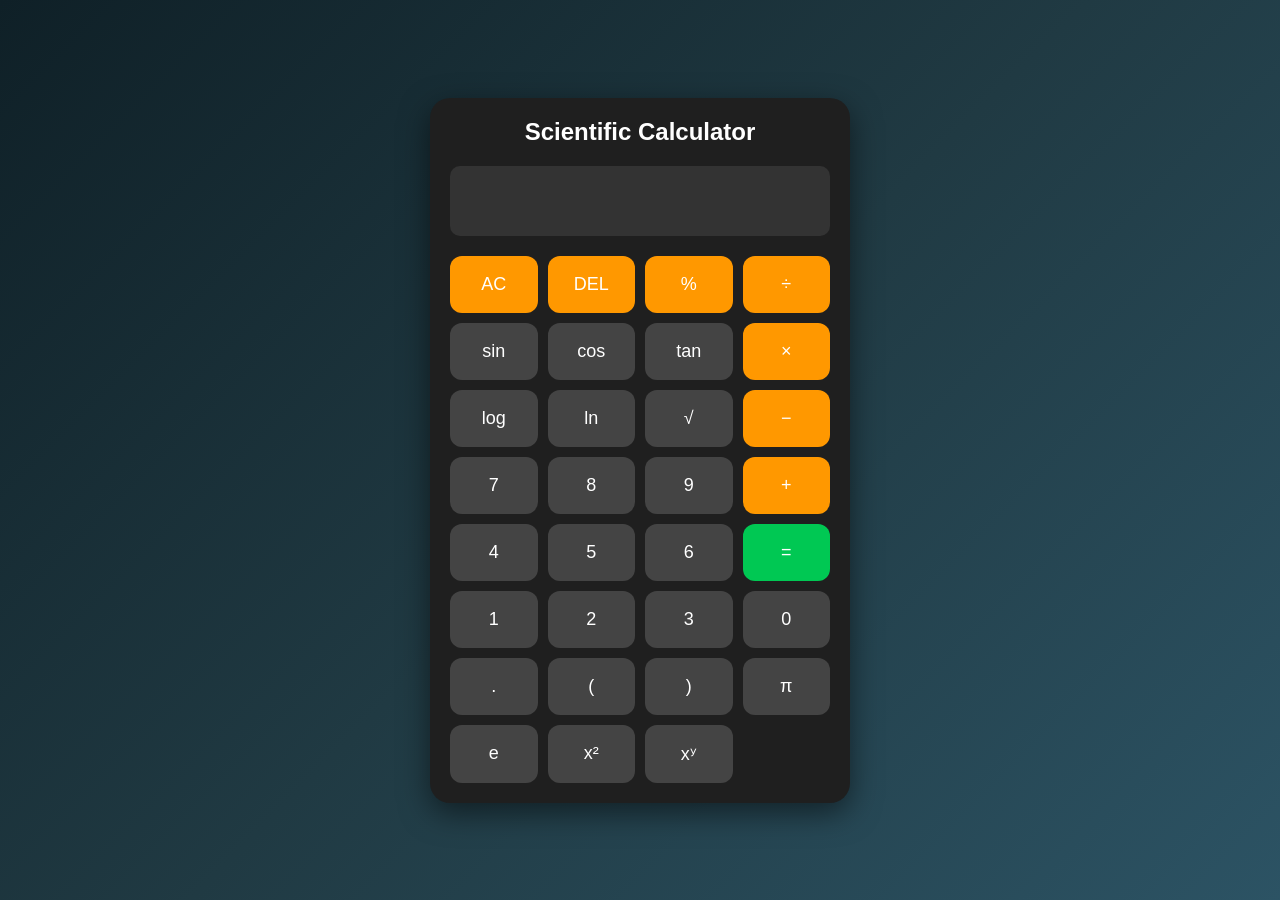
<file: calculator/index.html>
<!DOCTYPE html>
<html lang="en">
<head>
<meta charset="UTF-8">
<meta name="viewport" content="width=device-width, initial-scale=1.0">
<title>Scientific Calculator</title>

<link rel="stylesheet" href="style.css">

</head>
<body>

<div class="calculator">

    <h2>Scientific Calculator</h2>

    <input type="text" id="display" readonly>

    <div class="buttons">

        <button class="operator" onclick="clearDisplay()">AC</button>
        <button class="operator" onclick="deleteLast()">DEL</button>
        <button class="operator" onclick="append('%')">%</button>
        <button class="operator" onclick="append('/')">÷</button>

        <button onclick="scientific('sin(')">sin</button>
        <button onclick="scientific('cos(')">cos</button>
        <button onclick="scientific('tan(')">tan</button>
        <button class="operator" onclick="append('*')">×</button>

        <button onclick="scientific('log(')">log</button>
        <button onclick="scientific('ln(')">ln</button>
        <button onclick="scientific('sqrt(')">√</button>
        <button class="operator" onclick="append('-')">−</button>

        <button onclick="append('7')">7</button>
        <button onclick="append('8')">8</button>
        <button onclick="append('9')">9</button>
        <button class="operator" onclick="append('+')">+</button>

        <button onclick="append('4')">4</button>
        <button onclick="append('5')">5</button>
        <button onclick="append('6')">6</button>
        <button class="equal" rowspan="2" onclick="calculate()">=</button>

        <button onclick="append('1')">1</button>
        <button onclick="append('2')">2</button>
        <button onclick="append('3')">3</button>

        <button onclick="append('0')">0</button>
        <button onclick="append('.')">.</button>
        <button onclick="append('(')">(</button>
        <button onclick="append(')')">)</button>

        <button onclick="append('Math.PI')">π</button>
        <button onclick="append('Math.E')">e</button>
        <button onclick="append('**2')">x²</button>
        <button onclick="append('**')">xʸ</button>

    </div>

</div>

<script src="script.js"></script>

</body>
</html>
</file>
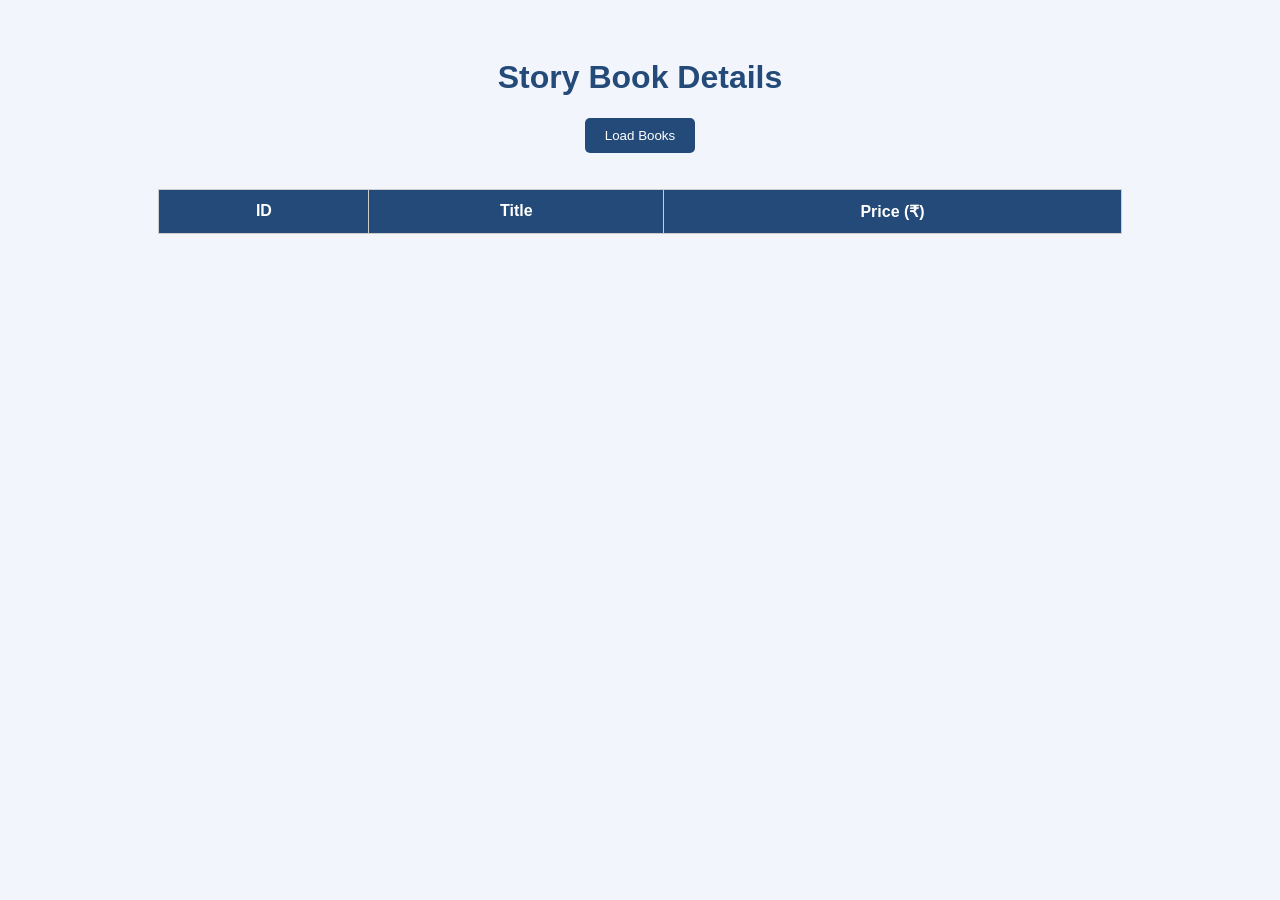
<file: hypo book/index.html>
<!DOCTYPE html>
<html>
<head>
    <title>Book Details</title>
    <link rel="stylesheet" href="style.css">
</head>
<body>

    <h1>Story Book Details</h1>

    <button id="loadBooks">Load Books</button>

    <p id="message"></p>

    <table>
        <thead>
            <tr>
                <th>ID</th>
                <th>Title</th>
                <th>Price (₹)</th>
            </tr>
        </thead>
        <tbody id="bookTable">
        </tbody>
    </table>

    <script src="https://code.jquery.com/jquery-3.7.1.min.js"></script>
    <script src="script.js"></script>

</body>
</html>
</file>
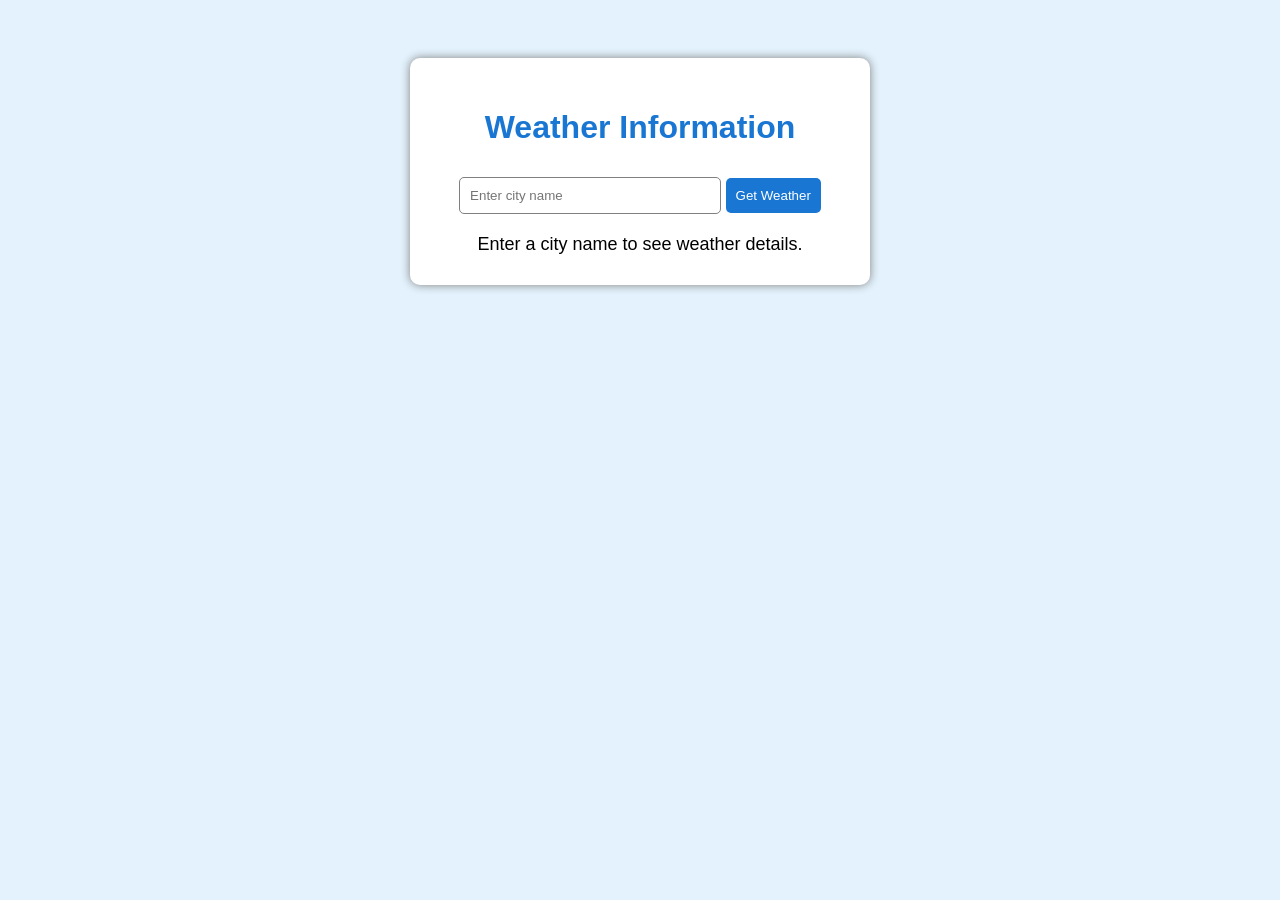
<file: hypo weather/index.html>
<!DOCTYPE html>
<html lang="en">
<head>
    <meta charset="UTF-8">
    <title>Weather Information</title>
    <link rel="stylesheet" href="style.css">
</head>
<body>

    <div class="container">
        <h1>Weather Information</h1>

        <input type="text" id="city"
               placeholder="Enter city name">

        <button onclick="getWeather()">Get Weather</button>

        <div id="weatherData">
            Enter a city name to see weather details.
        </div>
    </div>

    <script src="script.js"></script>
</body>
</html>
</file>
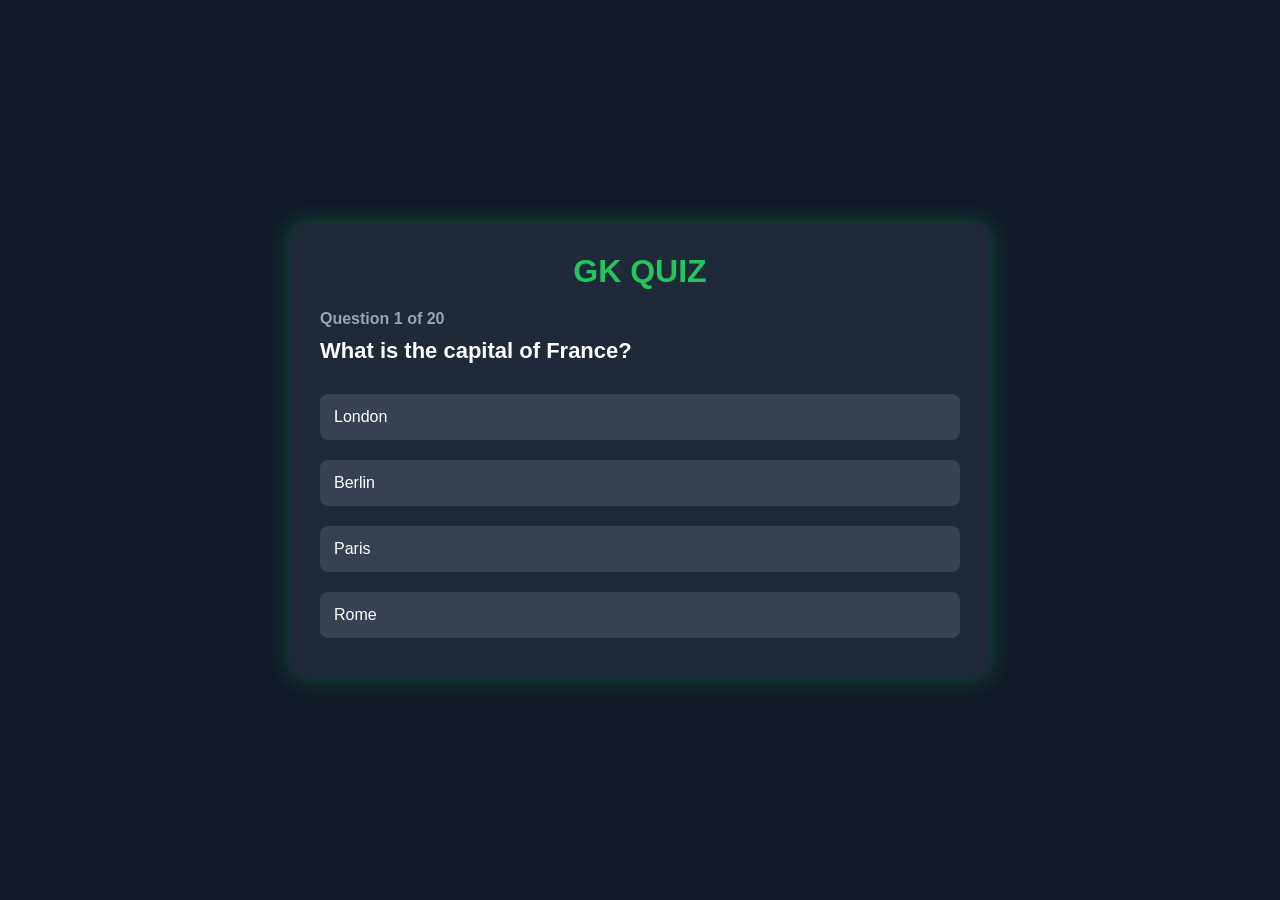
<file: quiz.html>
<!DOCTYPE html>
<html lang="en">
<head>
<meta charset="UTF-8">
<meta name="viewport" content="width=device-width, initial-scale=1.0">
<title>GK QUIZ</title>

<style>
*{
    margin:0;
    padding:0;
    box-sizing:border-box;
    font-family:Arial, Helvetica, sans-serif;
}

body{
    background:#111827;
    display:flex;
    justify-content:center;
    align-items:center;
    min-height:100vh;
    padding:20px;
}

.container{
    width:700px;
    max-width:100%;
    background:#1f2937;
    color:white;
    padding:30px;
    border-radius:15px;
    box-shadow:0 0 25px rgba(34,197,94,.35);
}

h1{
    text-align:center;
    color:#22c55e;
    margin-bottom:20px;
}

#question-number{
    color:#9ca3af;
    margin-bottom:10px;
    font-weight:bold;
}

#question{
    font-size:22px;
    margin-bottom:20px;
}

.btn{
    width:100%;
    padding:14px;
    margin:10px 0;
    border:none;
    border-radius:8px;
    background:#374151;
    color:white;
    cursor:pointer;
    text-align:left;
    font-size:16px;
    transition:0.3s;
}

.btn:hover{
    background:#4b5563;
}

.correct{
    background:#16a34a !important;
}

.wrong{
    background:#dc2626 !important;
}

#next-btn,
#restart-btn{
    width:100%;
    padding:14px;
    margin-top:20px;
    border:none;
    border-radius:8px;
    background:#22c55e;
    color:white;
    font-size:17px;
    cursor:pointer;
    display:none;
    transition:0.3s;
}

#next-btn:hover,
#restart-btn:hover{
    background:#15803d;
}

#result{
    display:none;
    text-align:center;
}

#final-score{
    line-height:1.8;
}

@media(max-width:600px){

.container{
padding:20px;
}

#question{
font-size:18px;
}

.btn{
font-size:15px;
}

}
</style>

</head>

<body>

<div class="container">

<h1>GK QUIZ</h1>

<div id="quiz">

<p id="question-number"></p>

<h2 id="question"></h2>

<div id="answer-buttons"></div>

<button id="next-btn">Next Question</button>

</div>

<div id="result">

<h2 id="final-score"></h2>

<button id="restart-btn">Restart Quiz</button>

</div>

</div>

<script>

const questions = [

{
question:"What is the capital of France?",
answers:[
{text:"London",correct:false},
{text:"Berlin",correct:false},
{text:"Paris",correct:true},
{text:"Rome",correct:false}
]
},

{
question:"Which planet is known as the Red Planet?",
answers:[
{text:"Venus",correct:false},
{text:"Mars",correct:true},
{text:"Jupiter",correct:false},
{text:"Earth",correct:false}
]
},

{
question:"HTML stands for?",
answers:[
{text:"Home Tool Markup Language",correct:false},
{text:"Hyper Text Markup Language",correct:true},
{text:"High Text Machine Language",correct:false},
{text:"Hyper Transfer Markup Language",correct:false}
]
},

{
question:"CSS is mainly used for?",
answers:[
{text:"Programming",correct:false},
{text:"Networking",correct:false},
{text:"Styling web pages",correct:true},
{text:"Creating databases",correct:false}
]
},

{
question:"JavaScript is mainly used for?",
answers:[
{text:"Editing videos",correct:false},
{text:"Creating databases",correct:false},
{text:"Making web pages interactive",correct:true},
{text:"Designing logos",correct:false}
]
},

{
question:"Which is the largest ocean?",
answers:[
{text:"Atlantic Ocean",correct:false},
{text:"Indian Ocean",correct:false},
{text:"Arctic Ocean",correct:false},
{text:"Pacific Ocean",correct:true}
]
},

{
question:"Who invented the telephone?",
answers:[
{text:"Thomas Edison",correct:false},
{text:"Alexander Graham Bell",correct:true},
{text:"Albert Einstein",correct:false},
{text:"Isaac Newton",correct:false}
]
},

{
question:"Which language runs inside a web browser?",
answers:[
{text:"Python",correct:false},
{text:"Java",correct:false},
{text:"JavaScript",correct:true},
{text:"C++",correct:false}
]
},

{
question:"What is 5 × 8 ?",
answers:[
{text:"35",correct:false},
{text:"50",correct:false},
{text:"40",correct:true},
{text:"45",correct:false}
]
},

{
question:"Which country is known as the Land of the Rising Sun?",
answers:[
{text:"China",correct:false},
{text:"Japan",correct:true},
{text:"Thailand",correct:false},
{text:"India",correct:false}
]
},

{
question:"What is H₂O commonly known as?",
answers:[
{text:"Oxygen",correct:false},
{text:"Helium",correct:false},
{text:"Water",correct:true},
{text:"Hydrogen",correct:false}
]
},

{
question:"Which is the largest mammal?",
answers:[
{text:"Elephant",correct:false},
{text:"Tiger",correct:false},
{text:"Blue Whale",correct:true},
{text:"Giraffe",correct:false}
]
},

{
question:"Which HTML tag creates a hyperlink?",
answers:[
{text:"img",correct:false},
{text:"p",correct:false},
{text:"a",correct:true},
{text:"h1",correct:false}
]
},

{
question:"Which symbol is used for single-line comments in JavaScript?",
answers:[
{text:"<!-- -->",correct:false},
{text:"**",correct:false},
{text:"//",correct:true},
{text:"#",correct:false}
]
},

{
question:"Plants absorb which gas?",
answers:[
{text:"Nitrogen",correct:false},
{text:"Oxygen",correct:false},
{text:"Hydrogen",correct:false},
{text:"Carbon Dioxide",correct:true}
]
},

{
question:"Which is the smallest prime number?",
answers:[
{text:"3",correct:false},
{text:"1",correct:false},
{text:"5",correct:false},
{text:"2",correct:true}
]
},

{
question:"Egypt is located in which continent?",
answers:[
{text:"Europe",correct:false},
{text:"Africa",correct:true},
{text:"Australia",correct:false},
{text:"Asia",correct:false}
]
},

{
question:"Java was originally developed by?",
answers:[
{text:"Google",correct:false},
{text:"Apple",correct:false},
{text:"Sun Microsystems",correct:true},
{text:"Microsoft",correct:false}
]
},

{
question:"Which planet is famous for its rings?",
answers:[
{text:"Earth",correct:false},
{text:"Venus",correct:false},
{text:"Saturn",correct:true},
{text:"Mars",correct:false}
]
},

{
question:"CPU stands for?",
answers:[
{text:"Computer Program Unit",correct:false},
{text:"Central Program Utility",correct:false},
{text:"Central Processing Unit",correct:true},
{text:"Computer Processing Utility",correct:false}
]
}

];


const questionNumber=document.getElementById("question-number");
const question=document.getElementById("question");
const answerButtons=document.getElementById("answer-buttons");
const nextBtn=document.getElementById("next-btn");
const result=document.getElementById("result");
const finalScore=document.getElementById("final-score");
const restartBtn=document.getElementById("restart-btn");

let currentQuestion=0;
let score=0;

function startQuiz(){
currentQuestion=0;
score=0;
result.style.display="none";
document.getElementById("quiz").style.display="block";
showQuestion();
}

function showQuestion(){

resetState();

let current=questions[currentQuestion];

questionNumber.textContent=`Question ${currentQuestion+1} of ${questions.length}`;

question.textContent=current.question;

current.answers.forEach(answer=>{

const button=document.createElement("button");

button.textContent=answer.text;

button.classList.add("btn");

button.dataset.correct=answer.correct;

button.addEventListener("click",selectAnswer);

answerButtons.appendChild(button);

});

}

function resetState(){

nextBtn.style.display="none";

while(answerButtons.firstChild){
answerButtons.removeChild(answerButtons.firstChild);
}

}

function selectAnswer(e){

const selected=e.target;

const isCorrect=selected.dataset.correct==="true";

if(isCorrect){
score++;
selected.classList.add("correct");
}
else{
selected.classList.add("wrong");
}

Array.from(answerButtons.children).forEach(button=>{

button.disabled=true;

if(button.dataset.correct==="true"){
button.classList.add("correct");
}

});

nextBtn.style.display="block";

}

nextBtn.addEventListener("click",()=>{

currentQuestion++;

if(currentQuestion<questions.length){
showQuestion();
}
else{
showResult();
}

});

function showResult(){

document.getElementById("quiz").style.display="none";

result.style.display="block";

let percentage=((score/questions.length)*100).toFixed(0);

finalScore.innerHTML=`
🎉 <h2>Quiz Completed!</h2>
<br>
<h3>Your Score: ${score} / ${questions.length}</h3>
<br>
<h3>Percentage: ${percentage}%</h3>
`;

restartBtn.style.display="block";

}

restartBtn.addEventListener("click",startQuiz);

startQuiz();


</script>

</body>
</html>
</file>
<file: calculator/style.css>
*{
    margin:0;
    padding:0;
    box-sizing:border-box;
    font-family:Arial, Helvetica, sans-serif;
}

body{

    height:100vh;

    display:flex;
    justify-content:center;
    align-items:center;

    background:linear-gradient(135deg,#0f2027,#203a43,#2c5364);

}

.calculator{

    width:420px;

    background:#1f1f1f;

    padding:20px;

    border-radius:20px;

    box-shadow:0 10px 30px rgba(0,0,0,.5);

}

h2{

    color:white;

    text-align:center;

    margin-bottom:20px;

}

#display{

    width:100%;

    height:70px;

    font-size:28px;

    text-align:right;

    padding:10px;

    border:none;

    outline:none;

    border-radius:10px;

    margin-bottom:20px;

    background:#333;

    color:white;

}

.buttons{

    display:grid;

    grid-template-columns:repeat(4,1fr);

    gap:10px;

}

button{

    padding:18px;

    font-size:18px;

    border:none;

    border-radius:12px;

    cursor:pointer;

    background:#444;

    color:white;

    transition:.25s;

}

button:hover{

    background:#666;

    transform:scale(1.05);

}

.operator{

    background:#ff9800;

}

.operator:hover{

    background:#ffb74d;

}

.equal{

    background:#00c853;

}

.equal:hover{

    background:#00e676;

}

@media(max-width:450px){

.calculator{

width:95%;

}

button{

padding:15px;

font-size:16px;

}

}
</file>
<file: hypo book/style.css>
body {
    font-family: Arial, sans-serif;
    background-color: #f2f6fc;
    text-align: center;
    padding: 30px;
}

h1 {
    color: #234a78;
}

button {
    background-color: #234a78;
    color: white;
    padding: 10px 20px;
    border: none;
    border-radius: 5px;
    cursor: pointer;
    margin-bottom: 20px;
}

button:hover {
    background-color: #163454;
}

table {
    width: 80%;
    margin: auto;
    border-collapse: collapse;
    background-color: white;
}

th, td {
    border: 1px solid #ccc;
    padding: 12px;
}

th {
    background-color: #234a78;
    color: white;
}

#message {
    color: #234a78;
}
</file>
<file: hypo weather/style.css>
body {
    font-family: Arial, sans-serif;
    background-color: #e3f2fd;
    text-align: center;
    padding: 50px;
}

.container {
    background-color: white;
    max-width: 400px;
    margin: auto;
    padding: 30px;
    border-radius: 10px;
    box-shadow: 0 0 10px gray;
}

h1 {
    color: #1976d2;
}

input {
    padding: 10px;
    width: 60%;
    border: 1px solid gray;
    border-radius: 5px;
}

button {
    padding: 10px;
    margin-top: 10px;
    background-color: #1976d2;
    color: white;
    border: none;
    border-radius: 5px;
    cursor: pointer;
}

#weatherData {
    margin-top: 20px;
    font-size: 18px;
}
</file>
